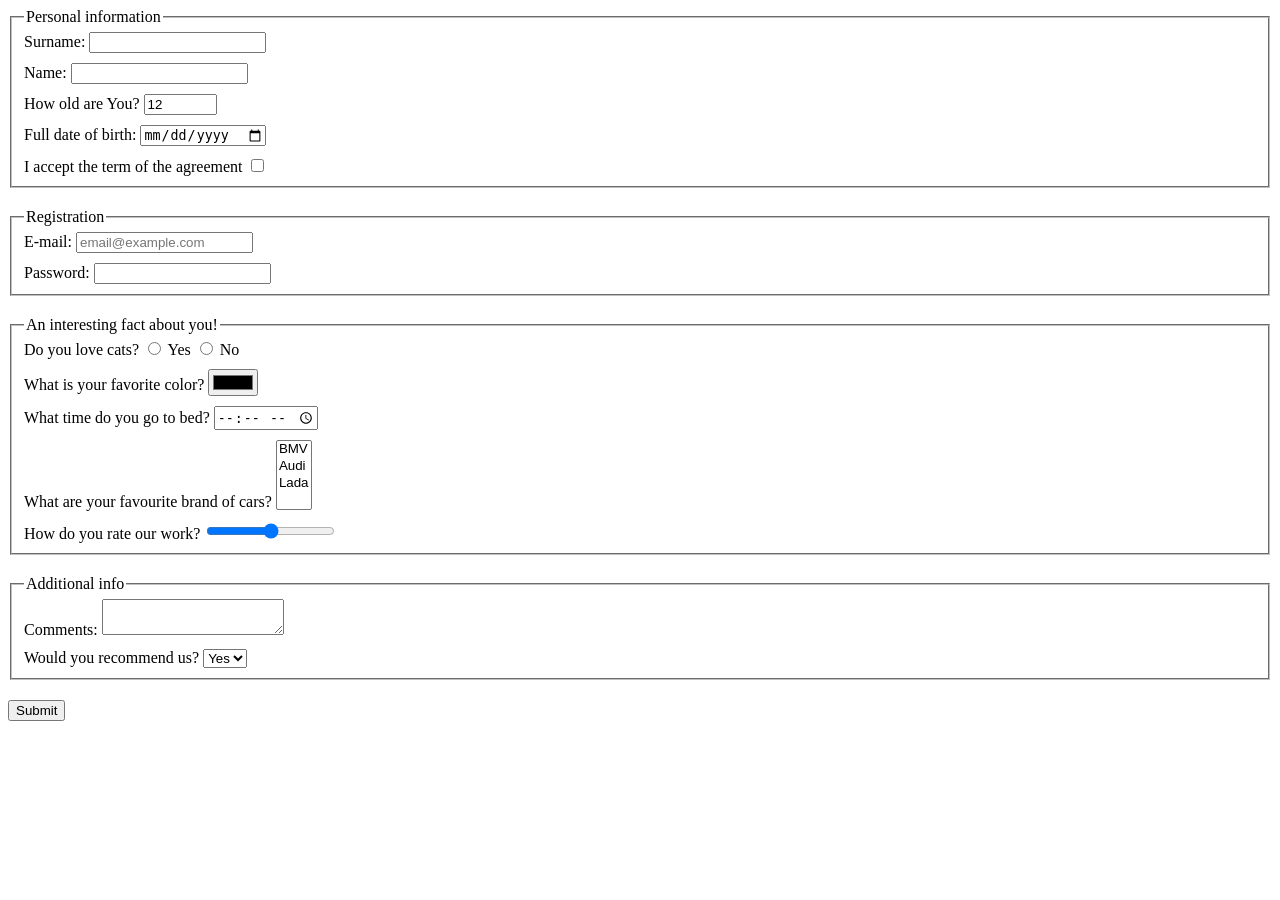
<file: index.html>
<!DOCTYPE html><html lang="en"><head><meta charset="UTF-8"><meta http-equiv="X-UA-Compatible" content="IE=edge"><meta name="viewport" content="width=device-width, initial-scale=1.0"><title>HTML Form</title><link rel="stylesheet" href="style.631b6aac.css"></head><body> <div class="container"> <form action="smth.js" method="POST" onsubmit="onSubmit()"> <fieldset> <legend>Personal information</legend> <p> <label for="surname">Surname: <input id="surname" name="surname" type="text"> </label> </p> <p> <label for="name">Name: <input id="name" name="name" type="text"> </label> </p> <p> <label for="age">How old are You? <input id="age" name="age" type="number" value="12" max="100"> </label> </p> <p> <label for="birthdate">Full date of birth: <input id="birthdate" type="date" name="birthdate"> </label> </p> <p class="agreement"> <label for="agreement">I accept the term of the agreement <input id="agreement" type="checkbox"> </label> </p> </fieldset> <fieldset> <legend>Registration</legend> <p> <label for="email">E-mail: <input id="email" type="email" name="email" placeholder="email@example.com"> </label> </p> <p> <label for="password">Password: <input id="password" type="password"> </label> </p> </fieldset> <fieldset> <legend>An interesting fact about you!</legend> <p> Do you love cats? <label for="yes"> <input id="yes" name="res" type="radio"> Yes </label> <label for="no"> <input id="no" name="res" type="radio"> No </label> </p> <p> <label for="color">What is your favorite color? <input id="color" name="favouritecolor" type="color"> </label> </p> <p> <label for="timetosleep">What time do you go to bed? <input id="timetosleep" name="timetosleep" type="time"> </label> </p> <p> <label for="car">What are your favourite brand of cars? <select name="car" id="car" multiple> <option value="bmv">BMV</option> <option value="audi">Audi</option> <option value="lada">Lada</option> </select> </label> </p> <p> <label for="range">How do you rate our work? <input id="range" type="range"></label> </p> </fieldset> <fieldset> <legend>Additional info</legend> <p> <label for="comment"> <label for="comments-ta">Comments: <textarea id="comments-ta" name="comment" cols="20" rows="2"></textarea> </label> </label> </p> <p> <label for="car">Would you recommend us? <select name="recommendation" id="recommendation"> <option value="yes">Yes</option> <option value="no">No</option> </select> </label> </p> </fieldset> <button type="submit">Submit</button> </form> </div> </body></html>
</file>
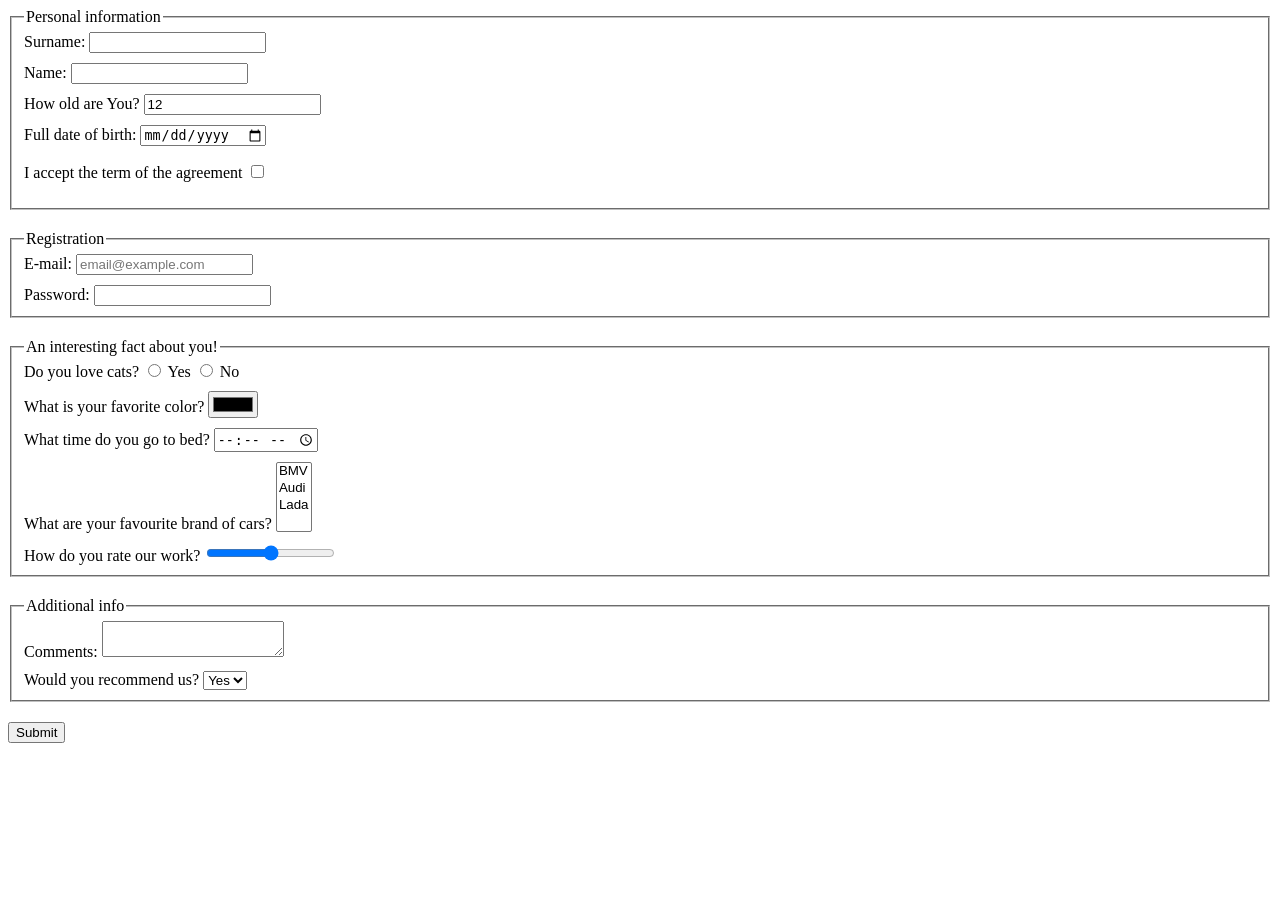
<file: src/index.html>
<!DOCTYPE html>
<html lang="en">

  <head>
    <meta charset="UTF-8">
    <meta http-equiv="X-UA-Compatible" content="IE=edge">
    <meta name="viewport" content="width=device-width, initial-scale=1.0">
    <title>HTML Form</title>
    <link rel="stylesheet" href="./style.css">
  </head>

  <body>
    <div class="container">
      <form 
        action="https://mate-academy-form-lesson.herokuapp.com/create-application.js" 
        method="POST"
        onsubmit="onSubmit()"
      >
        <fieldset class="fieldset-indentation">
          <legend>Personal information</legend>
          <p class="indentation">
            <label for="surname">
              Surname:
              <input 
                id="surname" 
                name="surname" 
                type="text"
              >
            </label>
          </p>
          <p class="indentation">
            <label for="name">
              Name:
              <input 
                id="name" 
                name="name" 
                type="text"
              >
            </label> 
          </p>
          <p class="indentation">
            <label class="age" for="age">
              How old are You?
              <input 
                id="age" 
                name="age" 
                type="number" 
                value="12"
                max="100"
              >
            </label>
          </p> 
          <p class="indentation">
            <label for="birthdate">
              Full date of birth:
              <input 
                id="birthdate" 
                type="date" 
                name="birthdate"
              >
            </label>
          </p>
          <p class="agreement">
            <label for="agreement">
              I accept the term of the agreement
              <input id="agreement" type="checkbox">
            </label> 
          </p>
        </fieldset>

        <fieldset class="fieldset-indentation">
          <legend>Registration</legend>
          <p class="indentation">
            <label for="email">
              E-mail:
              <input 
                id="email" 
                type="email" 
                name="email" 
                placeholder="email@example.com"
              >
            </label>
          </p>
          <p class="indentation">
            <label for="password">
              Password: 
              <input id="password" type="password">
            </label>
          </p>
        </fieldset>

        <fieldset class="fieldset-indentation">
          <legend>An interesting fact about you!</legend>
          <p class="indentation">
            Do you love cats?
            <label for="yes">
              <input 
                id="yes" 
                name="res" 
                type="radio"
              >
                Yes
            </label>
            <label for="no">
              <input 
                id="no" 
                name="res" 
                type="radio"
              >
                No
            </label>
          </p>

          <p class="indentation">
            <label for="color">
              What is your favorite color? 
              <input 
                id="color" 
                name="favouritecolor" 
                type="color"
              >
            </label>
          </p>
          <p class="indentation">
            <label for="timetosleep">
              What time do you go to bed? 
              <input 
                id="timetosleep" 
                name="timetosleep"
                type="time"
              >
            </label> 
          </p>
          <p class="indentation">
            <label for="car">
              What are your favourite brand of cars?
              <select 
                name="car" 
                id="car"
                multiple="multiple" 
              >
                <option value="bmv">BMV</option>
                <option value="audi">Audi</option>
                <option value="lada">Lada</option>
              </select>
            </label>
          </p>
          <p class="indentation">
            <label for="range">
              How do you rate our work? 
              <input id="range" type="range">
            </label>
          </p>
        </fieldset>

        <fieldset class="fieldset-indentation">
          <legend>Additional info</legend>
          <p class="indentation"> 
            <label for="comment">
              <label for="comments-ta">
                Comments:
                <textarea 
                  id="comments-ta" 
                  name="comment"
                  cols="20" 
                  rows="2"
                ></textarea>
              </label>
            </label>
          </p>
          <p class="indentation">
            <label for="car">
              Would you recommend us?
              <select name="recommendation" id="recommendation">
                <option value="yes">
                  Yes
                </option>
                <option value="no">
                  No
                </option>
              </select>
            </label>
          </p>
        </fieldset>
        <button type="submit">Submit</button>
      </form>
    </div>
  </body>

</html>
</file>
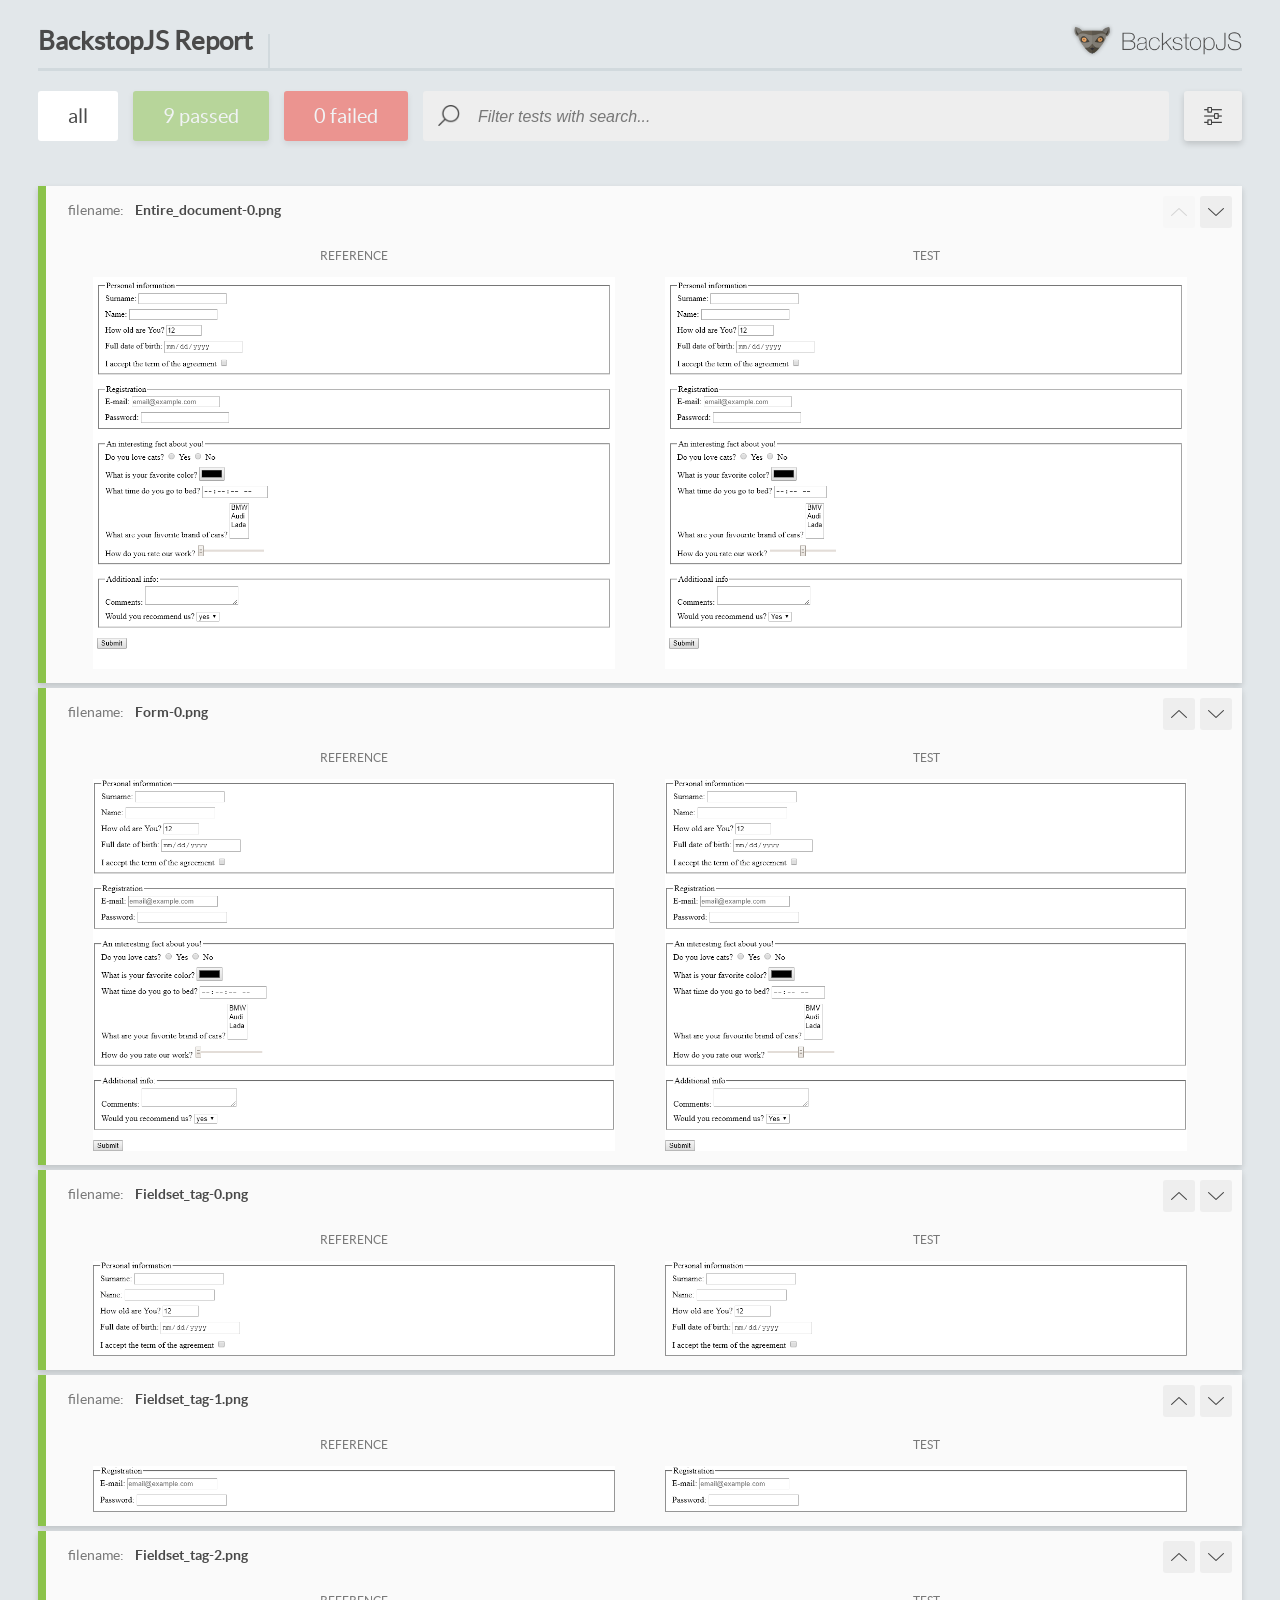
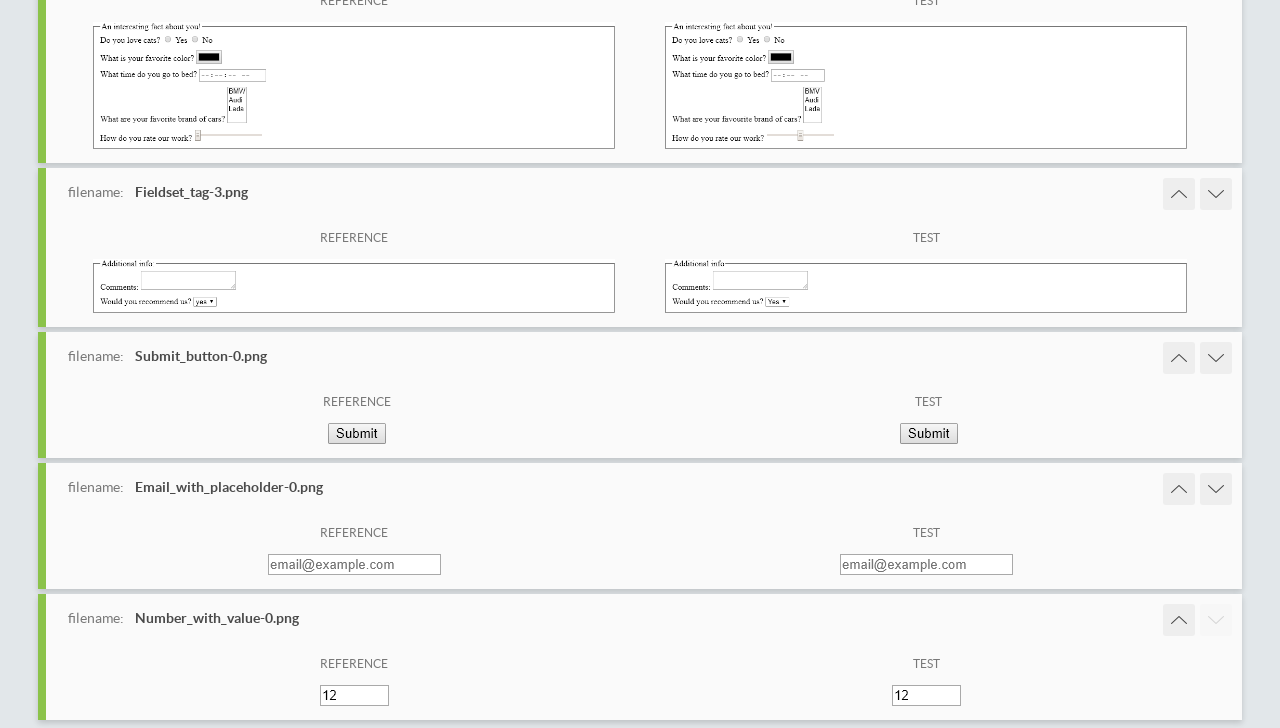
<file: report/html_report/index.html>
<!DOCTYPE html>
<html>
  <head>
    <meta charset="utf-8">
    <title>BackstopJS Report</title>

    <style>
      @font-face {
          font-family: 'latoregular';
          src: url('./assets/fonts/lato-regular-webfont.woff2') format('woff2'),
              url('./assets/fonts/lato-regular-webfont.woff') format('woff');
          font-weight: 400;
          font-style: normal;
      }
      @font-face {
          font-family: 'latobold';
          src: url('./assets/fonts/lato-bold-webfont.woff2') format('woff2'),
              url('./assets/fonts/lato-bold-webfont.woff') format('woff');
          font-weight: 700;
          font-style: normal;
      }

      .ReactModal__Body--open {
          overflow: hidden;
      }
      .ReactModal__Body--open .header {
        display: none;
      }

    </style>
  </head>
  <body style="background-color: #E2E7EA">
    <div id="root">

    </div>
    <script type="text/javascript">
      function report (report) { // eslint-disable-line no-unused-vars
        window.tests = report;
      }
    </script>
    <script type="text/javascript" src="config.js"></script>
    <script type="text/javascript" src="index_bundle.js"></script>
  </body>
</html>
</file>
<file: style.631b6aac.css>
p{margin:10px 0}#age{width:65px}p:first-of-type{margin-top:0}p:last-of-type{margin-bottom:0}fieldset{margin-bottom:20px}
/*# sourceMappingURL=style.631b6aac.css.map */
</file>
<file: src/style.css>
/* styles go here */
.indentation {
  margin: 10px 0;
}

.age {
  width: 65px;
}

.indentation:first-of-type {
  margin-top: 0;
}

.indentation:last-of-type {
  margin-bottom: 0;
}

.fieldset-indentation {
  margin-bottom: 20px;
}
</file>
